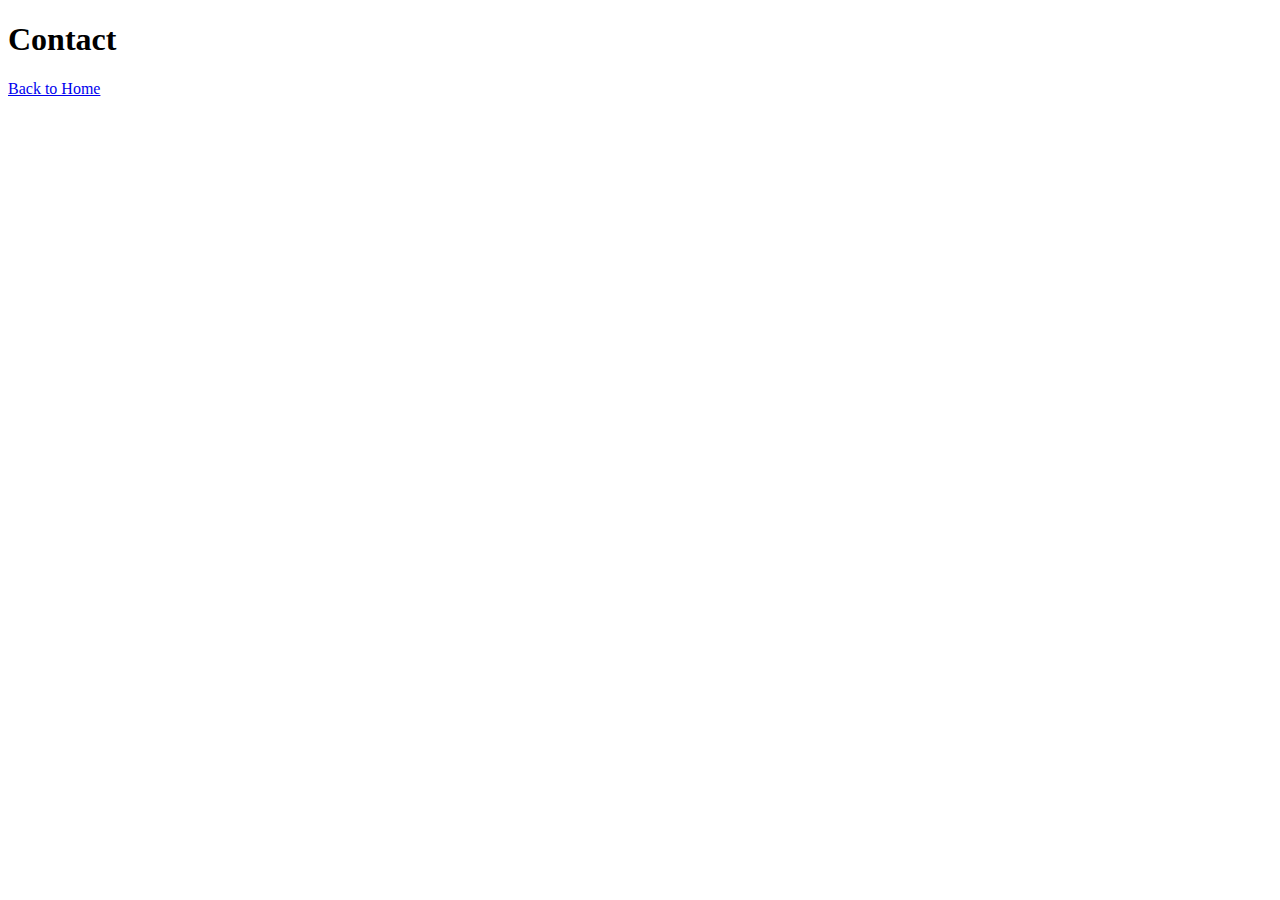
<file: contact.html>
<!DOCTYPE html>
<html lang="en">
<head>
    <meta charset="UTF-8">
    <meta name="viewport" content="width=device-width, initial-scale=1.0">
    <title>Contact</title>
</head>
<body>
    <h1>Contact</h1>
    <li><a href="index.html">Back to Home</a></li>
</body>
</html>
</file>
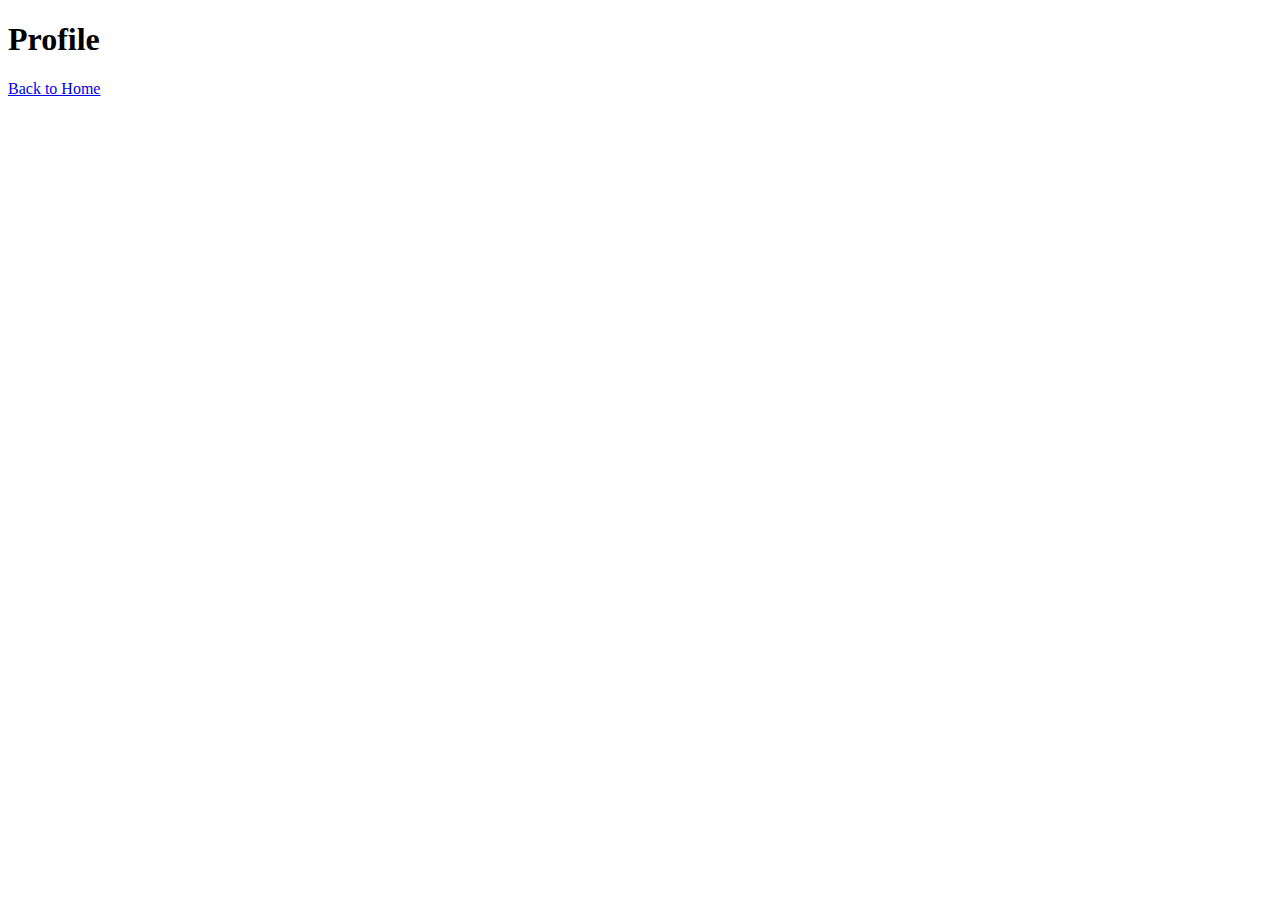
<file: profile.html>
<!DOCTYPE html>
<html lang="en">
<head>
    <meta charset="UTF-8">
    <meta name="viewport" content="width=device-width, initial-scale=1.0">
    <title>Profile</title>
</head>
<body>
    <h1>Profile</h1>
    <li><a href="index.html">Back to Home</a></li>
</body>
</html>
</file>
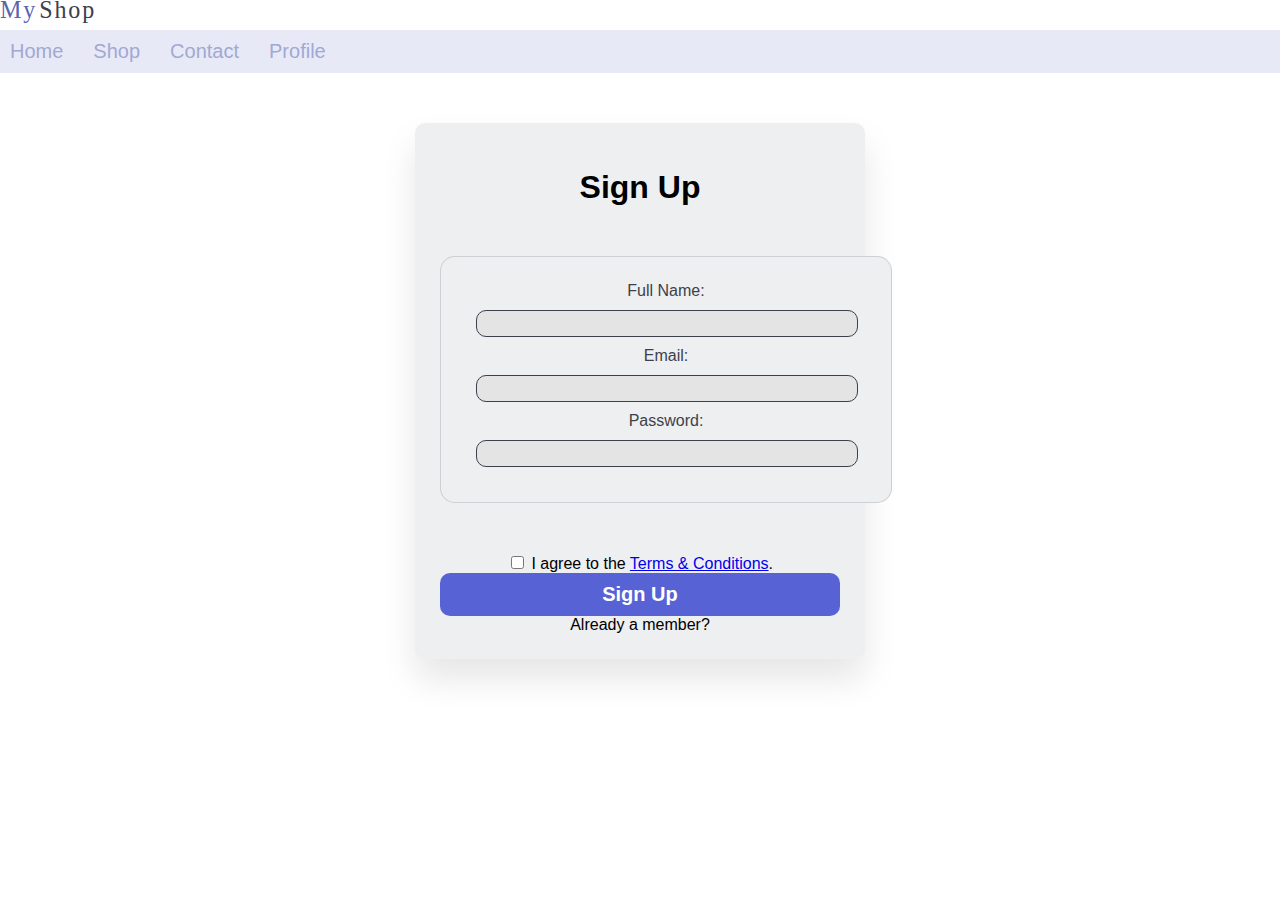
<file: signup2.html>
<!DOCTYPE html>
<html lang="en">
<head>
    <meta charset="UTF-8">
    <meta name="viewport" content="width=device-width, initial-scale=1.0">
    <link rel="stylesheet" href="css/style.css">
    <link rel="stylesheet" href="css/signup.css">
    <title>Sign Up</title>
</head>
<body>
    <img src="img/brand-logo.svg" width="100" alt="myshop logo">
    <nav class="main-nav">
        <!-- <a href="https://www.w3schools.com/html/html_lists.asp" target="_blank" id="selected">Link</a>  -->
        <a href="index.html">Home</a>
        <a href="shop.html">Shop</a>
        <a href="contact.html">Contact</a>
        <a href="profile.html">Profile</a>
        
    </nav>

    <div class="signup">
        <h1>Sign Up</h1>
        <form>
            <label for="fname">Full Name:</label>
            <input type="text" id="fname" required>
    
            <label for="email">Email:</label>
            <input type="email" id="email" required>
    
            <label for="pass">Password:</label>
            <input type="password" id="pass" required>
            
        </form>
        <div class="terms">
            <input type="checkbox" id="checkbox">
            <label for="checkbox">I agree to the <a href="#">Terms & Conditions</a>.</label>
        </div>
        <button type="submit">Sign Up</button>
        <div class="login">
            Already a member? <a href=""></a>
        </div>
    </div>

</body>
</html>
</file>
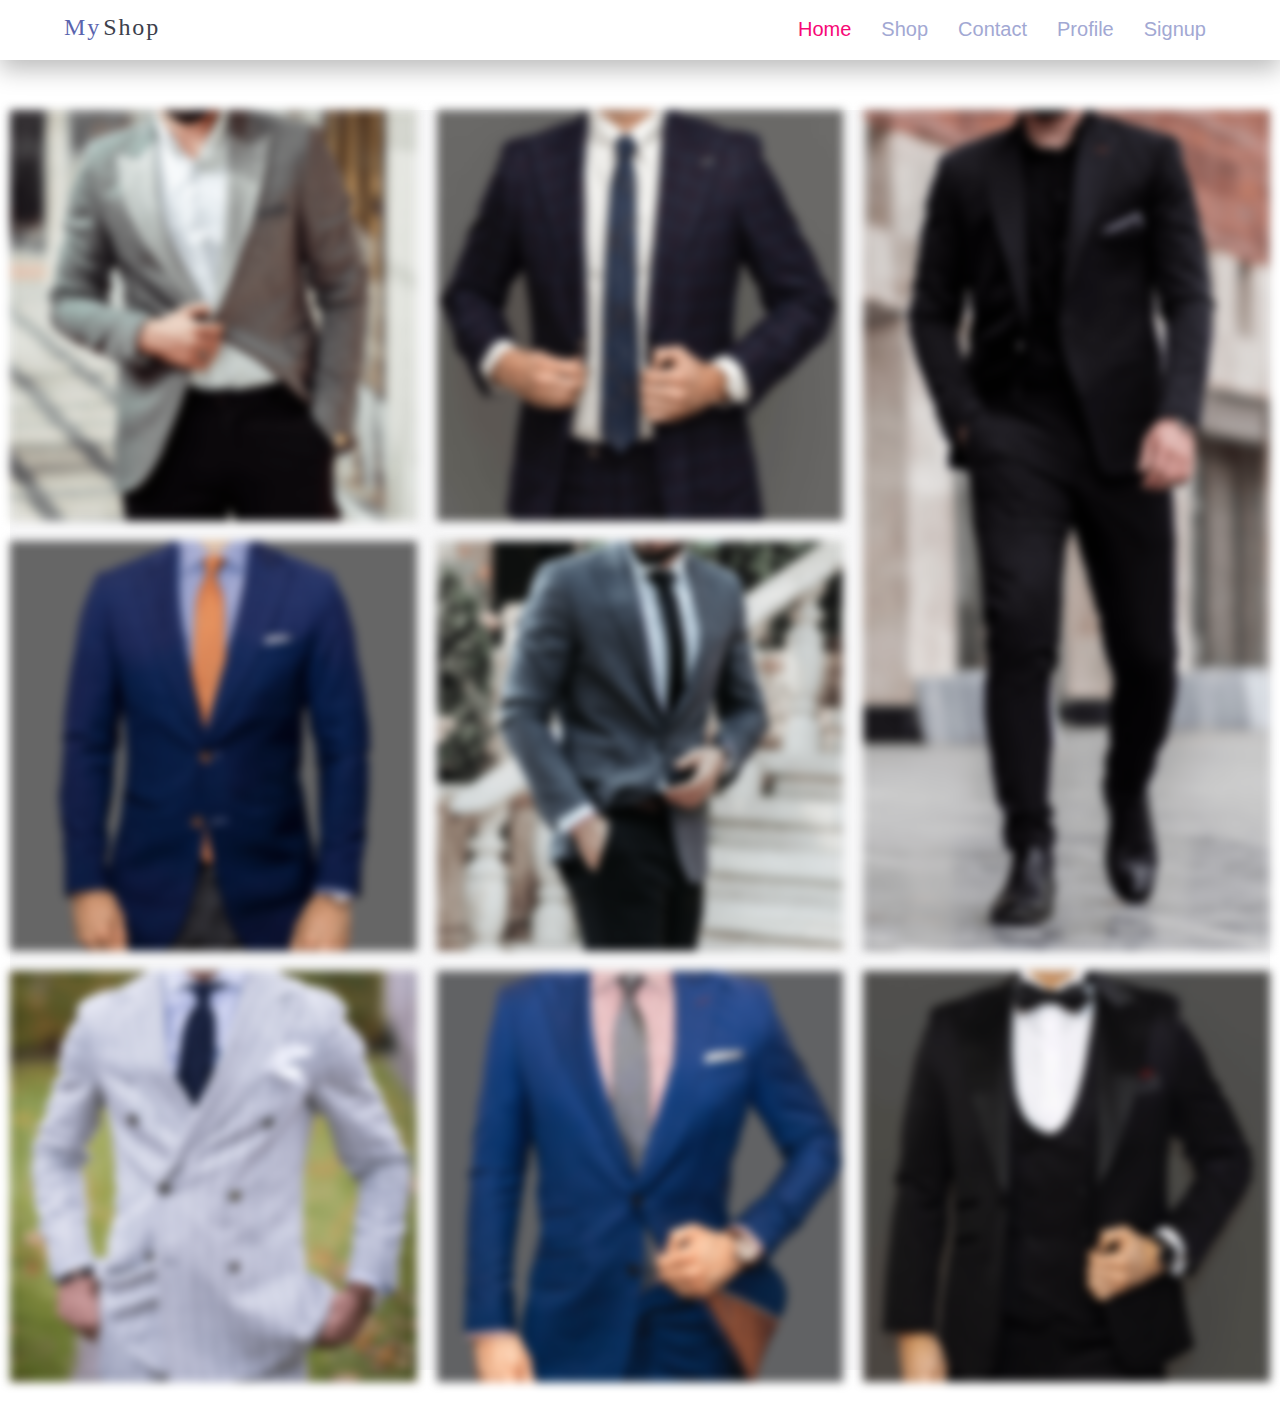
<file: suits.html>
<!--version of the html-->
<!DOCTYPE html>
<!--html structure-->
<html>
<!--information about the web page-->
<head>
    <link rel="stylesheet" href="css/style.css">
    <link rel="icon" type="image/x-icon" href="img/favicon.ico">
    <title>Suits</title>
</head>
<!--information about the web page-->
<!--content of the web page-->
<body>
    <header>

        <img src="img/brand-logo.svg" width="100" alt="myshop logo">
        <nav class="main-nav">
            <!-- <a href="https://www.w3schools.com/html/html_lists.asp" target="_blank" id="selected">Link</a>  -->
            <a id="selected" href="index.html">Home</a>
            <a href="shop.html">Shop</a>
            <a href="contact.html">Contact</a>
            <a href="profile.html">Profile</a>
            <a href="signup.html">Signup</a>
        </nav>
    </header>

    <main id="product-con">
        <div class="suit vertical">
            <img src="img/suits/p3-vertical.png" alt="">
        </div>
        <div class="suit">
            <img src="img/suits/p1.png" alt="">
        </div>
        <div class="suit">
            <img src="img/suits/p2.png" alt="">
        </div>
        <div class="suit">
            <img src="img/suits/p4.png" alt="">
        </div>
        <div class="suit">
            <img src="img/suits/p5.png" alt="">
        </div>
        <div class="suit">
            <img src="img/suits/p6.png" alt="">
        </div>
        <div class="suit">
            <img src="img/suits/p7.png" alt="">
        </div>
        <div class="suit">
            <img src="img/suits/p8.png" alt="">
        </div>
    </main>

</body>
</html>
</file>
<file: css/style.css>
body{
    font-family: sans-serif;
    margin: 0;
}


header{
    display: flex;
    justify-content: space-between;
    padding: 0 5%;
    box-shadow: 0px 10px 25px #00000043;
    height: 60px;
}

/* navigation bar style */
.main-nav{
    display: flex;
    padding: 10px;
    column-gap: 30px;
    padding-top: 18px;
}
/* link decoration */
.main-nav a{
    font-size: 20px;
    color: #a2a8d3;
    text-decoration: none;
    transition: .3s;
}

.main-nav a:hover{
    color: #fb6376;
}

#selected{
    color: #f70776;
}

/* input{
    margin: 10px 40px;
} */


.img-suit{
    border: none;
    border-top-left-radius: 20px;
    border-top-right-radius: 20px;
    width: 300px;
}

#suit-card{
    margin: 100px;
    width: 300px;
    background-color: #ececec;
    border-top-left-radius: 20px;
    border-top-right-radius: 20px;
}

.container{
    padding: 2px 16px;
}

/*Main content*/

#products-intro{
    display: flex;
    justify-content: center;
    width: 1200px;
    margin: auto;
    column-gap: 30px;
}

.product-start{
    display: flex;
    justify-content: space-between;
    width: 1100px;
    margin: 15px auto;
}

.product-start h3{
    margin: 0;
}

.product-start a, .product-container a{
    font-weight: bold;
    color: #5762d5;
    text-decoration: none;
    transition: color .3s;
}

.product-start a:hover, .product-container a:hover{
    color: #f70776;
}

.product-card{
    background-color: #e9e6f0;
    border-radius: 20px;
    width: 250px;
}

.product-img{
    border-radius: 20px 20px 0 0;
}

.product-container{
    padding: 10px 20px;
}


#footer{
    padding: 10px;
    background-color: #2b2343;
    height: 100px;
    width: 100%;
}

.container-footer{
    
    text-align: center;
    color: #e9e6f0;
}

/*intro section*/

#intro{
    display: flex;
    width: 1000px;
    margin: 100px auto;
    justify-content: space-between;
}

.video-content{
    width: 50%;
}

#intro h1{
    font-size: 28px;
    font-weight: bold;
}

#intro p{
    font-size: 18px;
    margin: 0 0 40px;
    color: #3c404a;
}

#intro a{
    background-color: #5762d5;
    padding: 10px 25px;
    border-radius: 0.8rem;
    color: #fff;
    font-weight: bold;
    transition: background-color .3s;
    cursor: pointer;
    animation: slide-up 1s;
    display: block;
    width: fit-content;
}

#intro a:hover{
    background-color: #3f49af;
}

@keyframes slide-up{
    0%{
        transform: translateY(40px);
        opacity: 0%;
    }
    70%{
        transform: translateY(-5px);
    }
    85%{
        transform: translateY(5px);
    }
    100%{
        transform: translateY(0px);
        opacity: 100%;
    }
}

video{
    width: 40%;
    border-radius: 1rem;
}

/*Main content*/
#nav-cat{
    background-color: crimson;
    width: 50%;
}


/*form design*/

.signup{
    width: 400px;
    border-radius: 10px;
    background-color: #eeeff1;
    padding: 25px;
    margin: 50px auto;
    text-align: center;
    box-shadow: 0 20px 35px rgba(0, 0, 0, 0.1);
}


form input{
    width: 90%;
    outline: none;
    border: 1px solid #3c404a;
    border-radius: 10px;
    padding: 5px 10px;
    margin: 10px;
    background: #e4e4e4;
}



button{
    font-size: 1rem;
    padding: 10px;
    border-radius: 15px;
    border: none;
    width: 25%;
    font-weight: bold;
    color: #fff;
    background: #5762d5;
    cursor: pointer;
}

/*form design*/


/*All suits*/

#product-con{
    width: 1260px;
    height: 1260px; 
    margin: 50px auto;
    background-color: #f7f7f8;
    display: grid;
    grid-template-columns: repeat(3, 1fr);
    gap: 20px;
}

.suit img{
    width: 100%;
    height: 100%;
    object-fit: cover;
    transition: box-shadow .3s;
    cursor: pointer;
    filter: blur(5px);
}

.suit img:hover{
    box-shadow: 10px 10px 35px #00000043;
    filter: blur(0px);
}

.vertical{
    grid-row: 1/3;
    grid-column: 3/4;
}

/*All suits*/

#final-ele aside .title, #final-ele h5, #final-ele aside .text{
    color: #fb6376;
}

/*Responsiveness*/

@media (max-width: 1150px){
    #intro h1{
        font-size: 20px;
        font-weight: bold;
        color: #454fc1;
    }

    .main-nav a{
        font-size: 18px;
        color: #d3a2c3;
        text-decoration: none;
    }
}
</file>
<file: css/signup.css>
body{
    font-family: sans-serif;
    margin: 0;
}

.main-nav{
    background-color: #e7eaf6;
    padding: 10px;
}
/* link decoration */
.main-nav a{
    font-size: 20px;
    color: #a2a8d3;
    text-decoration: none;
    transition: 0.5s all;
}

.main-nav a:hover{
    color: #fb6376;
}

#selected{
    color: #f70776;
}

form{
    width: 400px;
    background-color: #eeeff1;
    border: solid 1px #3c404a2f;
    border-radius: 15px;
    color: #3d414a;
    padding: 25px;
    margin: 50px auto;
}


.field{
    width: 94%;
    font-size: 18px;
    padding: 5px 10px;
    border-radius: 10px;
    border: none;
    margin-bottom: 15px;
}

.field:focus{
    outline-color: #f70776;
}

form a{
    color: #5762d5;
    text-decoration: none;
}

button{
    width: 100%;
    background-color: #5762d5;
    border: none;
    border-radius: 10px;
    color: #fff;
    padding: 10px 0;
    font-size: 20px;
    font-weight: bold;
    transition: background-color .5s; 
    cursor: pointer;
}

button:hover{
    background-color: #292d61;
}
</file>
